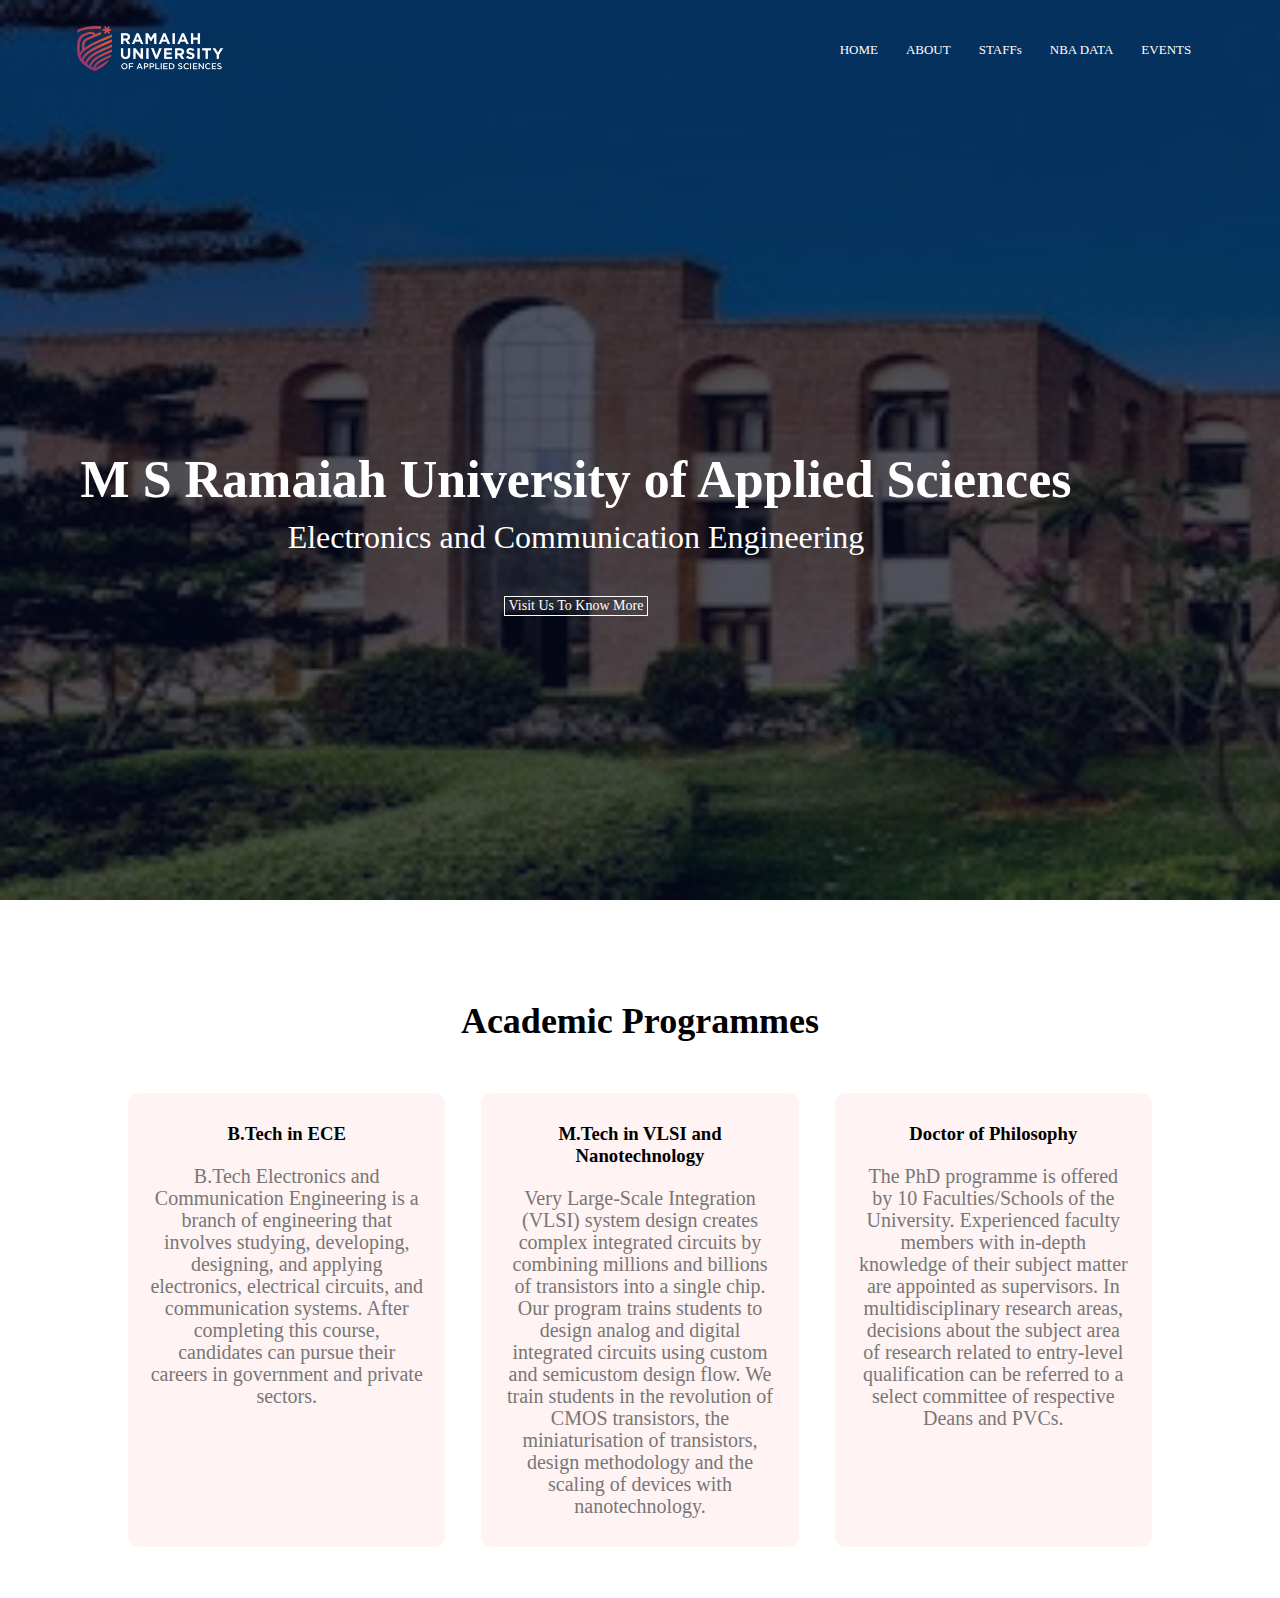
<file: index.html>
<!DOCTYPE html>
<html>
<head>
    	<meta name="viewport" content="width=device-width, 	initial-scale=1.0">
   	<title>Department Data Website</title>
	<link rel ="stylesheet" href ="style.css">
</head>
<body>
	<section class="header">
		<nav>
			<a href="index.html"><img src="MSRUAS_logo.png"></a>
			<div class="nav-links">
				<ul>
					<li><a href="./">HOME</a></li>
					<li><a href="">ABOUT</a></li>
					<li><a href="">STAFFs</a></li>
					<li><a href="./NBA_cr1">NBA DATA</a></li>
					<li><a href="">EVENTS</a></li>
				</ul>
			</div>
		</nav>

<div class ="text-box">
	<h1>M S Ramaiah University of Applied Sciences</h1>
	<p> Electronics and Communication Engineering </p>	
	<a href="https://www.msruas.ac.in/" target="_blank" class="hero-btn">Visit Us To Know More</a>
</div>	
      </section>

<section class="course">
<h1>Academic Programmes</h1>
<div class="row">
     <div class="course-col">
     <h3> B.Tech in ECE </h3>
     <p> B.Tech Electronics and Communication Engineering is a branch of engineering that involves studying, developing, designing, and applying electronics, electrical circuits, and communication systems. After completing this course, candidates can pursue their careers in government and private sectors.   </p>
     </div>   	
          
     <div class="course-col">
     <h3> M.Tech in VLSI and Nanotechnology </h3>
     <p>  Very Large-Scale Integration (VLSI) system design creates complex integrated circuits by combining millions and billions of transistors into a single chip. Our program trains students to design analog and digital integrated circuits using custom and semicustom design flow. We train students in the revolution of CMOS transistors, the miniaturisation of transistors, design methodology and the scaling of devices with nanotechnology.  </p>
     </div>   	
          
     <div class="course-col">
     <h3> Doctor of Philosophy </h3>
     <p> The PhD programme is offered by 10 Faculties/Schools of the University. Experienced faculty members with in-depth knowledge of their subject matter are appointed as supervisors. In multidisciplinary research areas, decisions about the subject area of research related to entry-level qualification can be referred to a select committee of respective Deans and PVCs.    </p>
     </div>   	

</div>

</section>

</body>
</html>
</file>
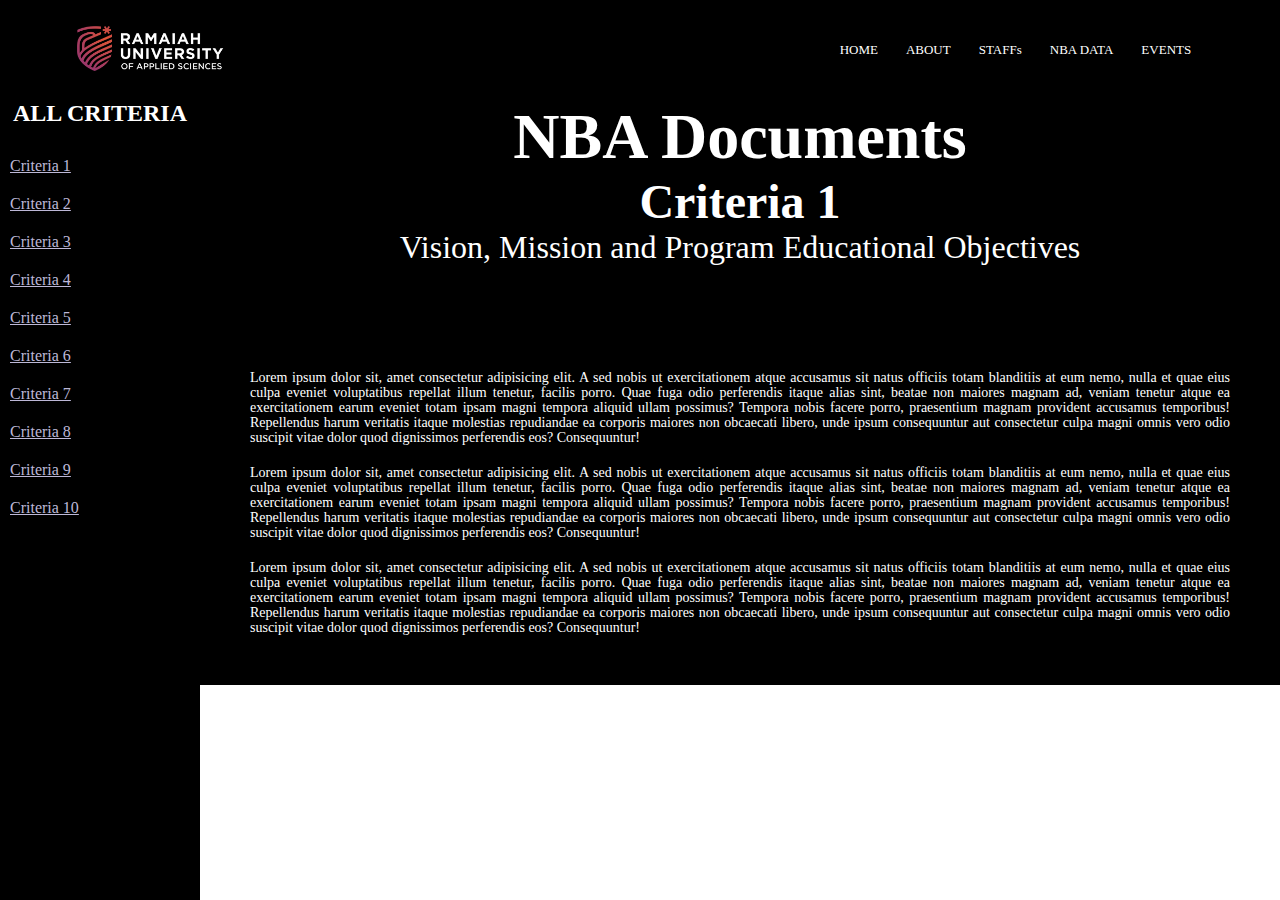
<file: NBA_cr1.html>
<!DOCTYPE html>
<html>
<head>
    	<meta name="viewport" content="width=device-width, 	initial-scale=1.0">
   	<title>Department Data Website</title>
	<link rel ="stylesheet" href ="style1.css">
</head>
<body>
	<section class="header">
		<nav>
			<a href="index.html"><img src="MSRUAS_logo.png"></a>
			<div class="nav-links">
				<ul>
					<li><a href="index.html">HOME</a></li>
					<li><a href="">ABOUT</a></li>
					<li><a href="">STAFFs</a></li>
					<li><a href="NBA_cr1.html">NBA DATA</a></li>
					<li><a href="">EVENTS</a></li>
				</ul>
			</div>
		</nav>

<div class="wrapper">
    <div class="sidebar">
        <h2>All Criteria</h2>
        <ul>
            <li><a href="NBA_cr1.html">Criteria 1</a></li>
            <li><a href="NBA_cr2.html">Criteria 2</a></li>
            <li><a href="NBA_cr3.html">Criteria 3</a></li>
            <li><a href="NBA_cr4.html">Criteria 4</a></li>
            <li><a href="NBA_cr5.html">Criteria 5</a></li>
            <li><a href="NBA_cr6.html">Criteria 6</a></li>
            <li><a href="NBA_cr7.html">Criteria 7</a></li>
		 <li><a href="NBA_cr8.html">Criteria 8</a></li>
		 <li><a href="NBA_cr9.html">Criteria 9</a></li>
		 <li><a href="NBA_cr10.html">Criteria 10</a></li>
        </ul> 
        
    </div>
    <div class="main_content">
        <div class="header">
		<h1>NBA Documents</h1>
		<h2> Criteria 1 </h2>
<p> Vision, Mission and Program Educational Objectives
 </p>	   
        </div>  
        <div class="info">
          <div>Lorem ipsum dolor sit, amet consectetur adipisicing elit. A sed nobis ut exercitationem atque accusamus sit natus officiis totam blanditiis at eum nemo, nulla et quae eius culpa eveniet voluptatibus repellat illum tenetur, facilis porro. Quae fuga odio perferendis itaque alias sint, beatae non maiores magnam ad, veniam tenetur atque ea exercitationem earum eveniet totam ipsam magni tempora aliquid ullam possimus? Tempora nobis facere porro, praesentium magnam provident accusamus temporibus! Repellendus harum veritatis itaque molestias repudiandae ea corporis maiores non obcaecati libero, unde ipsum consequuntur aut consectetur culpa magni omnis vero odio suscipit vitae dolor quod dignissimos perferendis eos? Consequuntur!</div>
          <div>Lorem ipsum dolor sit, amet consectetur adipisicing elit. A sed nobis ut exercitationem atque accusamus sit natus officiis totam blanditiis at eum nemo, nulla et quae eius culpa eveniet voluptatibus repellat illum tenetur, facilis porro. Quae fuga odio perferendis itaque alias sint, beatae non maiores magnam ad, veniam tenetur atque ea exercitationem earum eveniet totam ipsam magni tempora aliquid ullam possimus? Tempora nobis facere porro, praesentium magnam provident accusamus temporibus! Repellendus harum veritatis itaque molestias repudiandae ea corporis maiores non obcaecati libero, unde ipsum consequuntur aut consectetur culpa magni omnis vero odio suscipit vitae dolor quod dignissimos perferendis eos? Consequuntur!</div>
          <div>Lorem ipsum dolor sit, amet consectetur adipisicing elit. A sed nobis ut exercitationem atque accusamus sit natus officiis totam blanditiis at eum nemo, nulla et quae eius culpa eveniet voluptatibus repellat illum tenetur, facilis porro. Quae fuga odio perferendis itaque alias sint, beatae non maiores magnam ad, veniam tenetur atque ea exercitationem earum eveniet totam ipsam magni tempora aliquid ullam possimus? Tempora nobis facere porro, praesentium magnam provident accusamus temporibus! Repellendus harum veritatis itaque molestias repudiandae ea corporis maiores non obcaecati libero, unde ipsum consequuntur aut consectetur culpa magni omnis vero odio suscipit vitae dolor quod dignissimos perferendis eos? Consequuntur!</div>
      </div>
    </div>
</div></body>
</html>
</file>
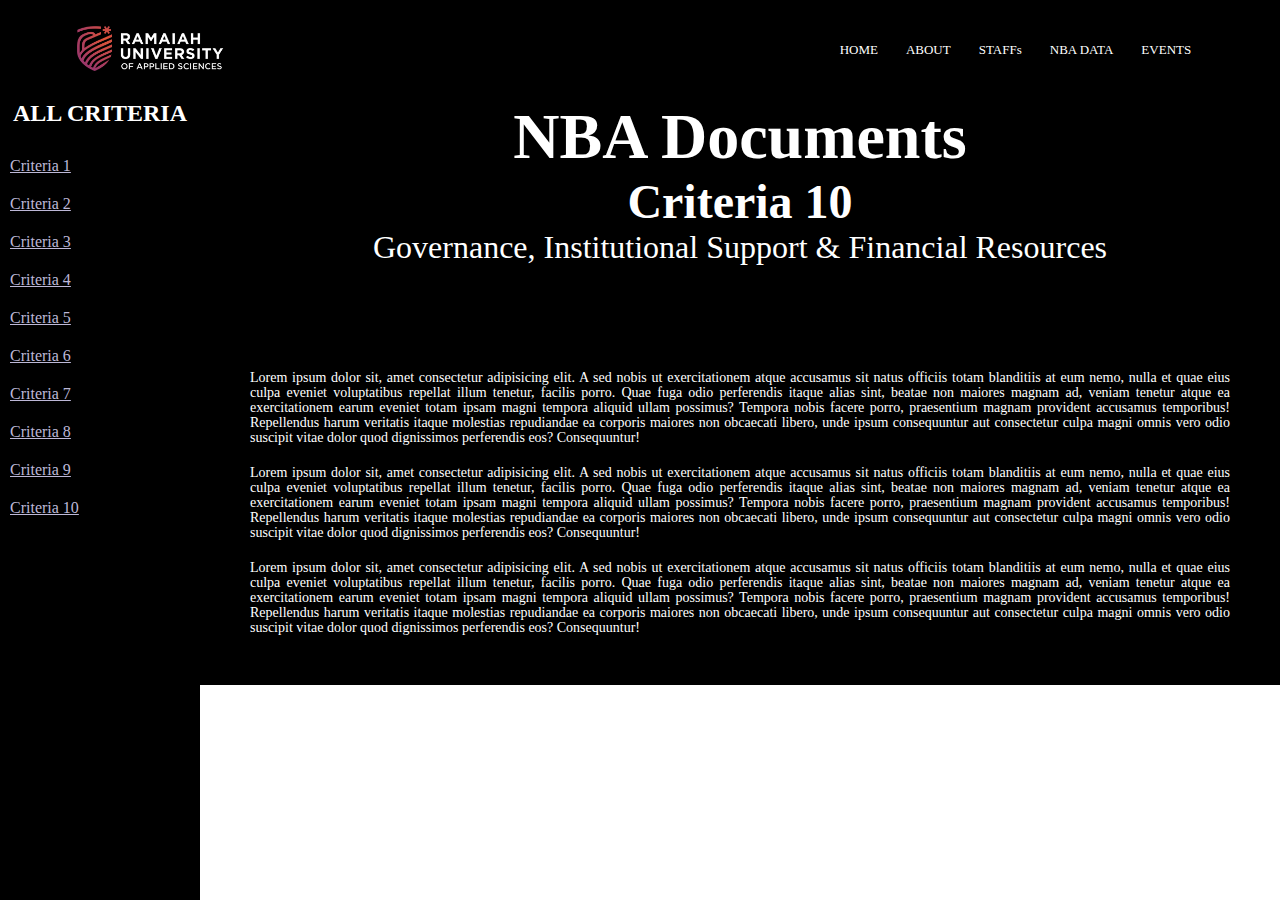
<file: NBA_cr10.html>
<!DOCTYPE html>
<html>
<head>
    	<meta name="viewport" content="width=device-width, 	initial-scale=1.0">
   	<title>Department Data Website</title>
	<link rel ="stylesheet" href ="style1.css">
</head>
<body>
	<section class="header">
		<nav>
			<a href="index.html"><img src="MSRUAS_logo.png"></a>
			<div class="nav-links">
				<ul>
					<li><a href="index.html">HOME</a></li>
					<li><a href="">ABOUT</a></li>
					<li><a href="">STAFFs</a></li>
					<li><a href="NBA_cr1.html">NBA DATA</a></li>
					<li><a href="">EVENTS</a></li>
				</ul>
			</div>
		</nav>

<div class="wrapper">
    <div class="sidebar">
        <h2>All Criteria</h2>
        <ul>
            <li><a href="NBA_cr1.html">Criteria 1</a></li>
            <li><a href="NBA_cr2.html">Criteria 2</a></li>
            <li><a href="NBA_cr3.html">Criteria 3</a></li>
            <li><a href="NBA_cr4.html">Criteria 4</a></li>
            <li><a href="NBA_cr5.html">Criteria 5</a></li>
            <li><a href="NBA_cr6.html">Criteria 6</a></li>
            <li><a href="NBA_cr7.html">Criteria 7</a></li>
		 <li><a href="NBA_cr8.html">Criteria 8</a></li>
		 <li><a href="NBA_cr9.html">Criteria 9</a></li>
		 <li><a href="NBA_cr10.html">Criteria 10</a></li>
        </ul> 
        
    </div>
    <div class="main_content">
        <div class="header">
		<h1>NBA Documents</h1>
		<h2> Criteria 10 </h2>
<p> Governance, Institutional Support & Financial Resources
 </p>	   
        </div>  
        <div class="info">
          <div>Lorem ipsum dolor sit, amet consectetur adipisicing elit. A sed nobis ut exercitationem atque accusamus sit natus officiis totam blanditiis at eum nemo, nulla et quae eius culpa eveniet voluptatibus repellat illum tenetur, facilis porro. Quae fuga odio perferendis itaque alias sint, beatae non maiores magnam ad, veniam tenetur atque ea exercitationem earum eveniet totam ipsam magni tempora aliquid ullam possimus? Tempora nobis facere porro, praesentium magnam provident accusamus temporibus! Repellendus harum veritatis itaque molestias repudiandae ea corporis maiores non obcaecati libero, unde ipsum consequuntur aut consectetur culpa magni omnis vero odio suscipit vitae dolor quod dignissimos perferendis eos? Consequuntur!</div>
          <div>Lorem ipsum dolor sit, amet consectetur adipisicing elit. A sed nobis ut exercitationem atque accusamus sit natus officiis totam blanditiis at eum nemo, nulla et quae eius culpa eveniet voluptatibus repellat illum tenetur, facilis porro. Quae fuga odio perferendis itaque alias sint, beatae non maiores magnam ad, veniam tenetur atque ea exercitationem earum eveniet totam ipsam magni tempora aliquid ullam possimus? Tempora nobis facere porro, praesentium magnam provident accusamus temporibus! Repellendus harum veritatis itaque molestias repudiandae ea corporis maiores non obcaecati libero, unde ipsum consequuntur aut consectetur culpa magni omnis vero odio suscipit vitae dolor quod dignissimos perferendis eos? Consequuntur!</div>
          <div>Lorem ipsum dolor sit, amet consectetur adipisicing elit. A sed nobis ut exercitationem atque accusamus sit natus officiis totam blanditiis at eum nemo, nulla et quae eius culpa eveniet voluptatibus repellat illum tenetur, facilis porro. Quae fuga odio perferendis itaque alias sint, beatae non maiores magnam ad, veniam tenetur atque ea exercitationem earum eveniet totam ipsam magni tempora aliquid ullam possimus? Tempora nobis facere porro, praesentium magnam provident accusamus temporibus! Repellendus harum veritatis itaque molestias repudiandae ea corporis maiores non obcaecati libero, unde ipsum consequuntur aut consectetur culpa magni omnis vero odio suscipit vitae dolor quod dignissimos perferendis eos? Consequuntur!</div>
      </div>
    </div>
</div></body>
</html>
</file>
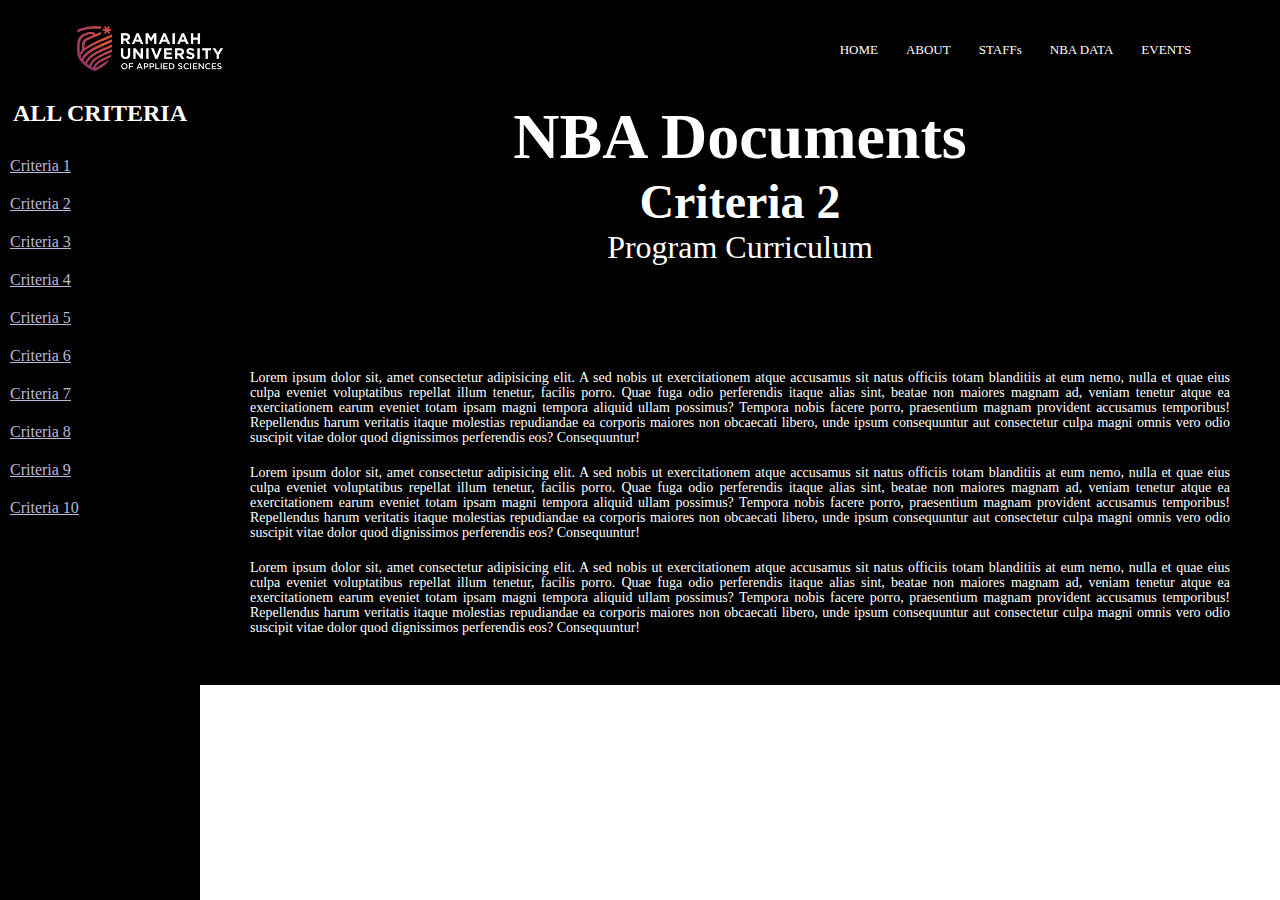
<file: NBA_cr2.html>
<!DOCTYPE html>
<html>
<head>
    	<meta name="viewport" content="width=device-width, 	initial-scale=1.0">
   	<title>Department Data Website</title>
	<link rel ="stylesheet" href ="style1.css">
</head>
<body>
	<section class="header">
		<nav>
			<a href="index.html"><img src="MSRUAS_logo.png"></a>
			<div class="nav-links">
				<ul>
					<li><a href="index.html">HOME</a></li>
					<li><a href="">ABOUT</a></li>
					<li><a href="">STAFFs</a></li>
					<li><a href="NBA_cr1.html">NBA DATA</a></li>
					<li><a href="">EVENTS</a></li>
				</ul>
			</div>
		</nav>

<div class="wrapper">
    <div class="sidebar">
        <h2>All Criteria</h2>
        <ul>
            <li><a href="NBA_cr1.html">Criteria 1</a></li>
            <li><a href="NBA_cr2.html">Criteria 2</a></li>
            <li><a href="NBA_cr3.html">Criteria 3</a></li>
            <li><a href="NBA_cr4.html">Criteria 4</a></li>
            <li><a href="NBA_cr5.html">Criteria 5</a></li>
            <li><a href="NBA_cr6.html">Criteria 6</a></li>
            <li><a href="NBA_cr7.html">Criteria 7</a></li>
		 <li><a href="NBA_cr8.html">Criteria 8</a></li>
		 <li><a href="NBA_cr9.html">Criteria 9</a></li>
		 <li><a href="NBA_cr10.html">Criteria 10</a></li>
        </ul> 
        
    </div>
    <div class="main_content">
        <div class="header">
		<h1>NBA Documents</h1>
		<h2> Criteria 2 </h2>
<p> Program Curriculum </p>	   
        </div>  
        <div class="info">
          <div>Lorem ipsum dolor sit, amet consectetur adipisicing elit. A sed nobis ut exercitationem atque accusamus sit natus officiis totam blanditiis at eum nemo, nulla et quae eius culpa eveniet voluptatibus repellat illum tenetur, facilis porro. Quae fuga odio perferendis itaque alias sint, beatae non maiores magnam ad, veniam tenetur atque ea exercitationem earum eveniet totam ipsam magni tempora aliquid ullam possimus? Tempora nobis facere porro, praesentium magnam provident accusamus temporibus! Repellendus harum veritatis itaque molestias repudiandae ea corporis maiores non obcaecati libero, unde ipsum consequuntur aut consectetur culpa magni omnis vero odio suscipit vitae dolor quod dignissimos perferendis eos? Consequuntur!</div>
          <div>Lorem ipsum dolor sit, amet consectetur adipisicing elit. A sed nobis ut exercitationem atque accusamus sit natus officiis totam blanditiis at eum nemo, nulla et quae eius culpa eveniet voluptatibus repellat illum tenetur, facilis porro. Quae fuga odio perferendis itaque alias sint, beatae non maiores magnam ad, veniam tenetur atque ea exercitationem earum eveniet totam ipsam magni tempora aliquid ullam possimus? Tempora nobis facere porro, praesentium magnam provident accusamus temporibus! Repellendus harum veritatis itaque molestias repudiandae ea corporis maiores non obcaecati libero, unde ipsum consequuntur aut consectetur culpa magni omnis vero odio suscipit vitae dolor quod dignissimos perferendis eos? Consequuntur!</div>
          <div>Lorem ipsum dolor sit, amet consectetur adipisicing elit. A sed nobis ut exercitationem atque accusamus sit natus officiis totam blanditiis at eum nemo, nulla et quae eius culpa eveniet voluptatibus repellat illum tenetur, facilis porro. Quae fuga odio perferendis itaque alias sint, beatae non maiores magnam ad, veniam tenetur atque ea exercitationem earum eveniet totam ipsam magni tempora aliquid ullam possimus? Tempora nobis facere porro, praesentium magnam provident accusamus temporibus! Repellendus harum veritatis itaque molestias repudiandae ea corporis maiores non obcaecati libero, unde ipsum consequuntur aut consectetur culpa magni omnis vero odio suscipit vitae dolor quod dignissimos perferendis eos? Consequuntur!</div>
      </div>
    </div>
</div></body>
</html>
</file>
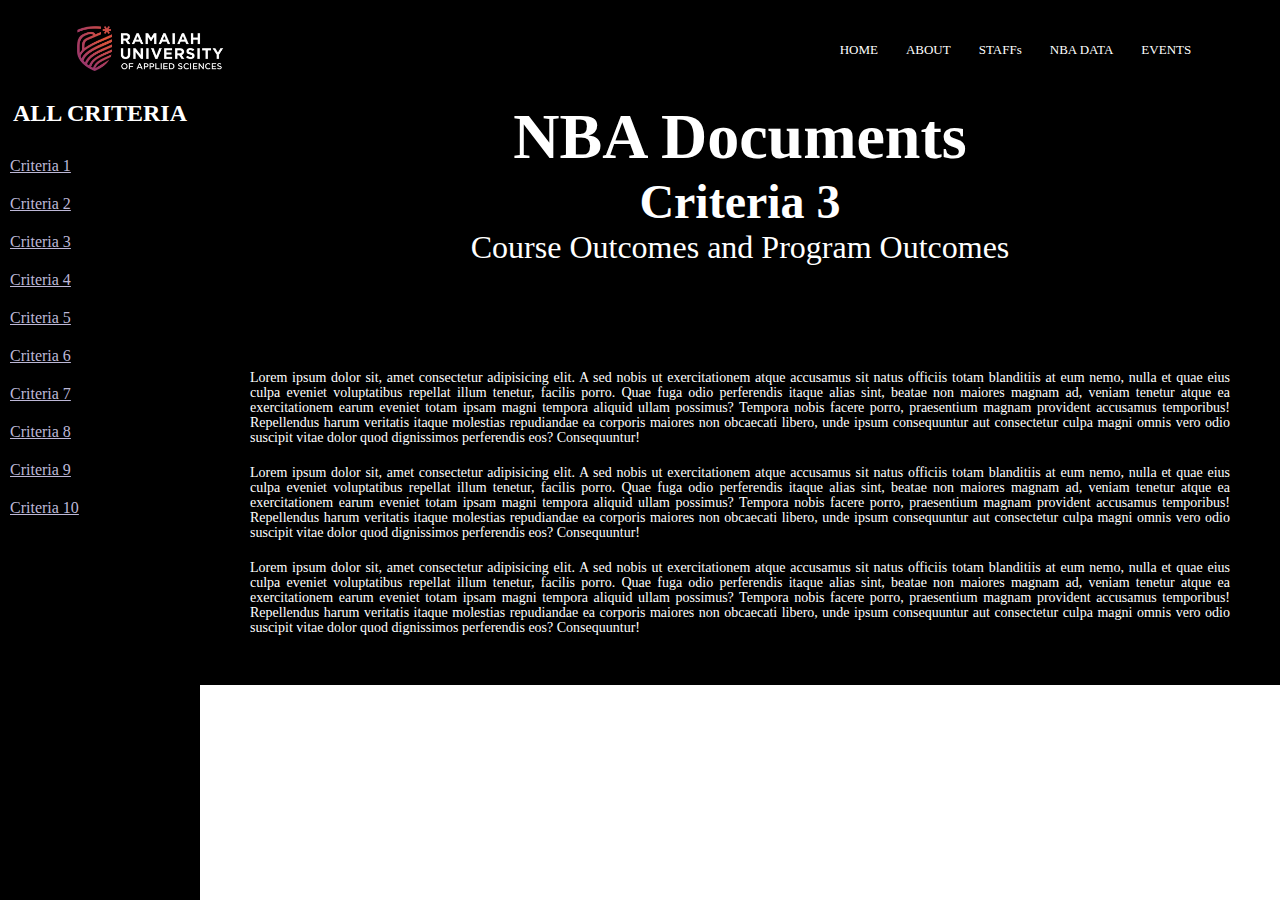
<file: NBA_cr3.html>
<!DOCTYPE html>
<html>
<head>
    	<meta name="viewport" content="width=device-width, 	initial-scale=1.0">
   	<title>Department Data Website</title>
	<link rel ="stylesheet" href ="style1.css">
</head>
<body>
	<section class="header">
		<nav>
			<a href="index.html"><img src="MSRUAS_logo.png"></a>
			<div class="nav-links">
				<ul>
					<li><a href="index.html">HOME</a></li>
					<li><a href="">ABOUT</a></li>
					<li><a href="">STAFFs</a></li>
					<li><a href="NBA_cr1.html">NBA DATA</a></li>
					<li><a href="">EVENTS</a></li>
				</ul>
			</div>
		</nav>

<div class="wrapper">
    <div class="sidebar">
        <h2>All Criteria</h2>
        <ul>
            <li><a href="NBA_cr1.html">Criteria 1</a></li>
            <li><a href="NBA_cr2.html">Criteria 2</a></li>
            <li><a href="NBA_cr3.html">Criteria 3</a></li>
            <li><a href="NBA_cr4.html">Criteria 4</a></li>
            <li><a href="NBA_cr5.html">Criteria 5</a></li>
            <li><a href="NBA_cr6.html">Criteria 6</a></li>
            <li><a href="NBA_cr7.html">Criteria 7</a></li>
		 <li><a href="NBA_cr8.html">Criteria 8</a></li>
		 <li><a href="NBA_cr9.html">Criteria 9</a></li>
		 <li><a href="NBA_cr10.html">Criteria 10</a></li>
        </ul> 
        
    </div>
    <div class="main_content">
        <div class="header">
		<h1>NBA Documents</h1>
		<h2> Criteria 3 </h2>
<p> Course Outcomes and Program Outcomes </p>	   
        </div>  
        <div class="info">
          <div>Lorem ipsum dolor sit, amet consectetur adipisicing elit. A sed nobis ut exercitationem atque accusamus sit natus officiis totam blanditiis at eum nemo, nulla et quae eius culpa eveniet voluptatibus repellat illum tenetur, facilis porro. Quae fuga odio perferendis itaque alias sint, beatae non maiores magnam ad, veniam tenetur atque ea exercitationem earum eveniet totam ipsam magni tempora aliquid ullam possimus? Tempora nobis facere porro, praesentium magnam provident accusamus temporibus! Repellendus harum veritatis itaque molestias repudiandae ea corporis maiores non obcaecati libero, unde ipsum consequuntur aut consectetur culpa magni omnis vero odio suscipit vitae dolor quod dignissimos perferendis eos? Consequuntur!</div>
          <div>Lorem ipsum dolor sit, amet consectetur adipisicing elit. A sed nobis ut exercitationem atque accusamus sit natus officiis totam blanditiis at eum nemo, nulla et quae eius culpa eveniet voluptatibus repellat illum tenetur, facilis porro. Quae fuga odio perferendis itaque alias sint, beatae non maiores magnam ad, veniam tenetur atque ea exercitationem earum eveniet totam ipsam magni tempora aliquid ullam possimus? Tempora nobis facere porro, praesentium magnam provident accusamus temporibus! Repellendus harum veritatis itaque molestias repudiandae ea corporis maiores non obcaecati libero, unde ipsum consequuntur aut consectetur culpa magni omnis vero odio suscipit vitae dolor quod dignissimos perferendis eos? Consequuntur!</div>
          <div>Lorem ipsum dolor sit, amet consectetur adipisicing elit. A sed nobis ut exercitationem atque accusamus sit natus officiis totam blanditiis at eum nemo, nulla et quae eius culpa eveniet voluptatibus repellat illum tenetur, facilis porro. Quae fuga odio perferendis itaque alias sint, beatae non maiores magnam ad, veniam tenetur atque ea exercitationem earum eveniet totam ipsam magni tempora aliquid ullam possimus? Tempora nobis facere porro, praesentium magnam provident accusamus temporibus! Repellendus harum veritatis itaque molestias repudiandae ea corporis maiores non obcaecati libero, unde ipsum consequuntur aut consectetur culpa magni omnis vero odio suscipit vitae dolor quod dignissimos perferendis eos? Consequuntur!</div>
      </div>
    </div>
</div></body>
</html>
</file>
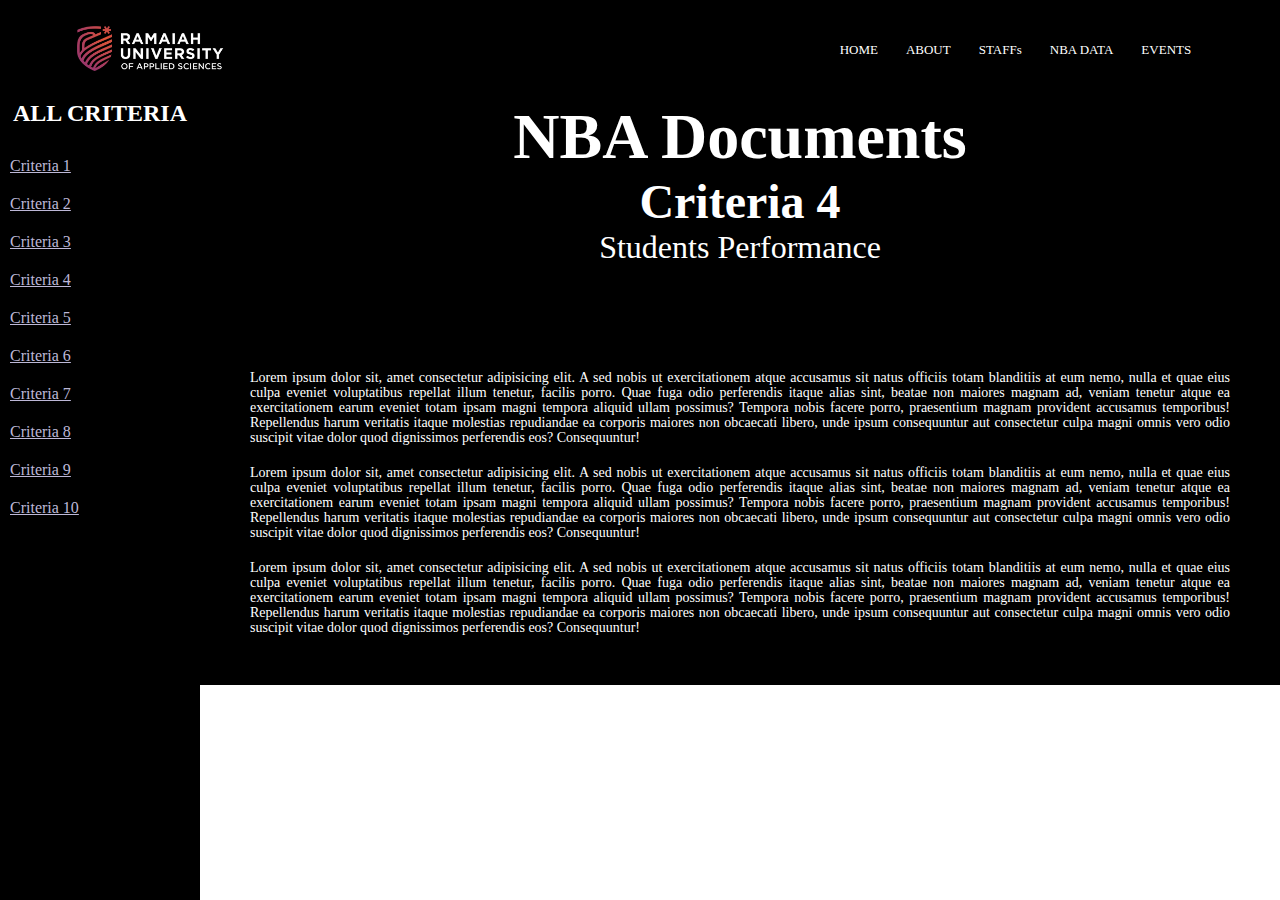
<file: NBA_cr4.html>
<!DOCTYPE html>
<html>
<head>
    	<meta name="viewport" content="width=device-width, 	initial-scale=1.0">
   	<title>Department Data Website</title>
	<link rel ="stylesheet" href ="style1.css">
</head>
<body>
	<section class="header">
		<nav>
			<a href="index.html"><img src="MSRUAS_logo.png"></a>
			<div class="nav-links">
				<ul>
					<li><a href="index.html">HOME</a></li>
					<li><a href="">ABOUT</a></li>
					<li><a href="">STAFFs</a></li>
					<li><a href="NBA_cr1.html">NBA DATA</a></li>
					<li><a href="">EVENTS</a></li>
				</ul>
			</div>
		</nav>

<div class="wrapper">
    <div class="sidebar">
        <h2>All Criteria</h2>
        <ul>
            <li><a href="NBA_cr1.html">Criteria 1</a></li>
            <li><a href="NBA_cr2.html">Criteria 2</a></li>
            <li><a href="NBA_cr3.html">Criteria 3</a></li>
            <li><a href="NBA_cr4.html">Criteria 4</a></li>
            <li><a href="NBA_cr5.html">Criteria 5</a></li>
            <li><a href="NBA_cr6.html">Criteria 6</a></li>
            <li><a href="NBA_cr7.html">Criteria 7</a></li>
		 <li><a href="NBA_cr8.html">Criteria 8</a></li>
		 <li><a href="NBA_cr9.html">Criteria 9</a></li>
		 <li><a href="NBA_cr10.html">Criteria 10</a></li>
        </ul> 
        
    </div>
    <div class="main_content">
        <div class="header">
		<h1>NBA Documents</h1>
		<h2> Criteria 4 </h2>
<p> Students Performance  </p>	   
        </div>  
        <div class="info">
          <div>Lorem ipsum dolor sit, amet consectetur adipisicing elit. A sed nobis ut exercitationem atque accusamus sit natus officiis totam blanditiis at eum nemo, nulla et quae eius culpa eveniet voluptatibus repellat illum tenetur, facilis porro. Quae fuga odio perferendis itaque alias sint, beatae non maiores magnam ad, veniam tenetur atque ea exercitationem earum eveniet totam ipsam magni tempora aliquid ullam possimus? Tempora nobis facere porro, praesentium magnam provident accusamus temporibus! Repellendus harum veritatis itaque molestias repudiandae ea corporis maiores non obcaecati libero, unde ipsum consequuntur aut consectetur culpa magni omnis vero odio suscipit vitae dolor quod dignissimos perferendis eos? Consequuntur!</div>
          <div>Lorem ipsum dolor sit, amet consectetur adipisicing elit. A sed nobis ut exercitationem atque accusamus sit natus officiis totam blanditiis at eum nemo, nulla et quae eius culpa eveniet voluptatibus repellat illum tenetur, facilis porro. Quae fuga odio perferendis itaque alias sint, beatae non maiores magnam ad, veniam tenetur atque ea exercitationem earum eveniet totam ipsam magni tempora aliquid ullam possimus? Tempora nobis facere porro, praesentium magnam provident accusamus temporibus! Repellendus harum veritatis itaque molestias repudiandae ea corporis maiores non obcaecati libero, unde ipsum consequuntur aut consectetur culpa magni omnis vero odio suscipit vitae dolor quod dignissimos perferendis eos? Consequuntur!</div>
          <div>Lorem ipsum dolor sit, amet consectetur adipisicing elit. A sed nobis ut exercitationem atque accusamus sit natus officiis totam blanditiis at eum nemo, nulla et quae eius culpa eveniet voluptatibus repellat illum tenetur, facilis porro. Quae fuga odio perferendis itaque alias sint, beatae non maiores magnam ad, veniam tenetur atque ea exercitationem earum eveniet totam ipsam magni tempora aliquid ullam possimus? Tempora nobis facere porro, praesentium magnam provident accusamus temporibus! Repellendus harum veritatis itaque molestias repudiandae ea corporis maiores non obcaecati libero, unde ipsum consequuntur aut consectetur culpa magni omnis vero odio suscipit vitae dolor quod dignissimos perferendis eos? Consequuntur!</div>
      </div>
    </div>
</div></body>
</html>
</file>
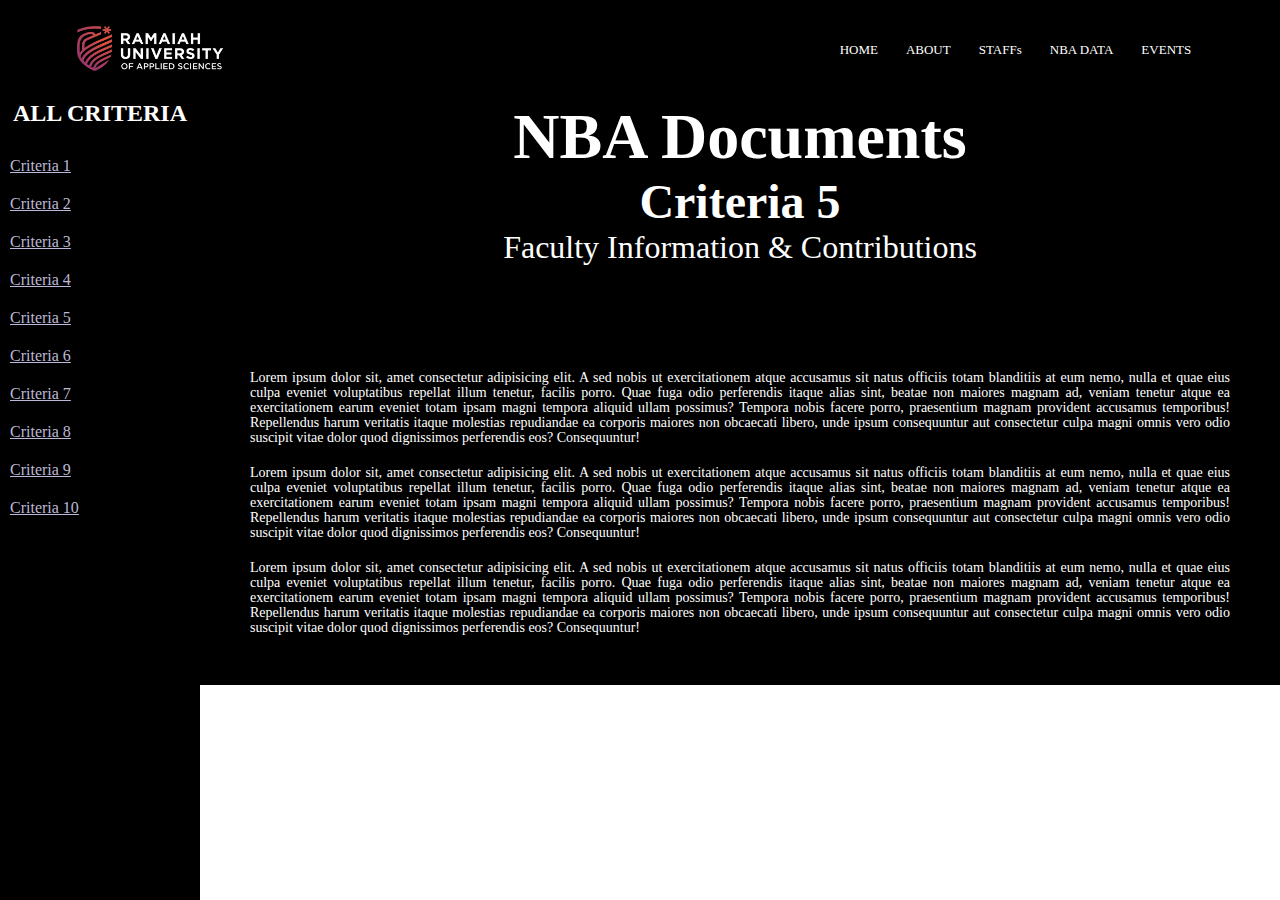
<file: NBA_cr5.html>
<!DOCTYPE html>
<html>
<head>
    	<meta name="viewport" content="width=device-width, 	initial-scale=1.0">
   	<title>Department Data Website</title>
	<link rel ="stylesheet" href ="style1.css">
</head>
<body>
	<section class="header">
		<nav>
			<a href="index.html"><img src="MSRUAS_logo.png"></a>
			<div class="nav-links">
				<ul>
					<li><a href="index.html">HOME</a></li>
					<li><a href="">ABOUT</a></li>
					<li><a href="">STAFFs</a></li>
					<li><a href="NBA_cr1.html">NBA DATA</a></li>
					<li><a href="">EVENTS</a></li>
				</ul>
			</div>
		</nav>

<div class="wrapper">
    <div class="sidebar">
        <h2>All Criteria</h2>
        <ul>
            <li><a href="NBA_cr1.html">Criteria 1</a></li>
            <li><a href="NBA_cr2.html">Criteria 2</a></li>
            <li><a href="NBA_cr3.html">Criteria 3</a></li>
            <li><a href="NBA_cr4.html">Criteria 4</a></li>
            <li><a href="NBA_cr5.html">Criteria 5</a></li>
            <li><a href="NBA_cr6.html">Criteria 6</a></li>
            <li><a href="NBA_cr7.html">Criteria 7</a></li>
		 <li><a href="NBA_cr8.html">Criteria 8</a></li>
		 <li><a href="NBA_cr9.html">Criteria 9</a></li>
		 <li><a href="NBA_cr10.html">Criteria 10</a></li>
        </ul> 
        
    </div>
    <div class="main_content">
        <div class="header">
		<h1>NBA Documents</h1>
		<h2> Criteria 5 </h2>
<p> Faculty Information & Contributions </p>	   
        </div>  
        <div class="info">
          <div>Lorem ipsum dolor sit, amet consectetur adipisicing elit. A sed nobis ut exercitationem atque accusamus sit natus officiis totam blanditiis at eum nemo, nulla et quae eius culpa eveniet voluptatibus repellat illum tenetur, facilis porro. Quae fuga odio perferendis itaque alias sint, beatae non maiores magnam ad, veniam tenetur atque ea exercitationem earum eveniet totam ipsam magni tempora aliquid ullam possimus? Tempora nobis facere porro, praesentium magnam provident accusamus temporibus! Repellendus harum veritatis itaque molestias repudiandae ea corporis maiores non obcaecati libero, unde ipsum consequuntur aut consectetur culpa magni omnis vero odio suscipit vitae dolor quod dignissimos perferendis eos? Consequuntur!</div>
          <div>Lorem ipsum dolor sit, amet consectetur adipisicing elit. A sed nobis ut exercitationem atque accusamus sit natus officiis totam blanditiis at eum nemo, nulla et quae eius culpa eveniet voluptatibus repellat illum tenetur, facilis porro. Quae fuga odio perferendis itaque alias sint, beatae non maiores magnam ad, veniam tenetur atque ea exercitationem earum eveniet totam ipsam magni tempora aliquid ullam possimus? Tempora nobis facere porro, praesentium magnam provident accusamus temporibus! Repellendus harum veritatis itaque molestias repudiandae ea corporis maiores non obcaecati libero, unde ipsum consequuntur aut consectetur culpa magni omnis vero odio suscipit vitae dolor quod dignissimos perferendis eos? Consequuntur!</div>
          <div>Lorem ipsum dolor sit, amet consectetur adipisicing elit. A sed nobis ut exercitationem atque accusamus sit natus officiis totam blanditiis at eum nemo, nulla et quae eius culpa eveniet voluptatibus repellat illum tenetur, facilis porro. Quae fuga odio perferendis itaque alias sint, beatae non maiores magnam ad, veniam tenetur atque ea exercitationem earum eveniet totam ipsam magni tempora aliquid ullam possimus? Tempora nobis facere porro, praesentium magnam provident accusamus temporibus! Repellendus harum veritatis itaque molestias repudiandae ea corporis maiores non obcaecati libero, unde ipsum consequuntur aut consectetur culpa magni omnis vero odio suscipit vitae dolor quod dignissimos perferendis eos? Consequuntur!</div>
      </div>
    </div>
</div></body>
</html>
</file>
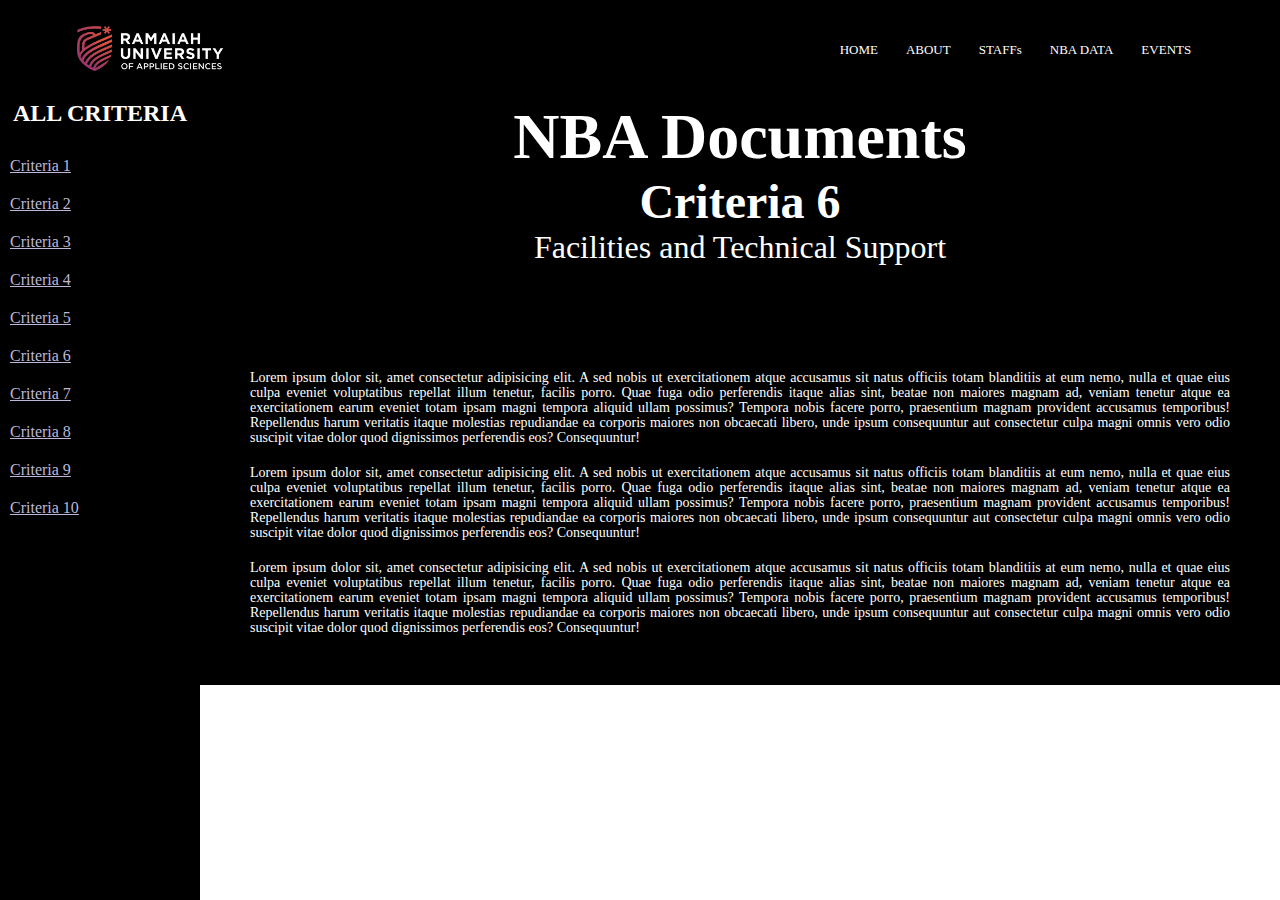
<file: NBA_cr6.html>
<!DOCTYPE html>
<html>
<head>
    	<meta name="viewport" content="width=device-width, 	initial-scale=1.0">
   	<title>Department Data Website</title>
	<link rel ="stylesheet" href ="style1.css">
</head>
<body>
	<section class="header">
		<nav>
			<a href="index.html"><img src="MSRUAS_logo.png"></a>
			<div class="nav-links">
				<ul>
					<li><a href="index.html">HOME</a></li>
					<li><a href="">ABOUT</a></li>
					<li><a href="">STAFFs</a></li>
					<li><a href="NBA_cr1.html">NBA DATA</a></li>
					<li><a href="">EVENTS</a></li>
				</ul>
			</div>
		</nav>

<div class="wrapper">
    <div class="sidebar">
        <h2>All Criteria</h2>
        <ul>
            <li><a href="NBA_cr1.html">Criteria 1</a></li>
            <li><a href="NBA_cr2.html">Criteria 2</a></li>
            <li><a href="NBA_cr3.html">Criteria 3</a></li>
            <li><a href="NBA_cr4.html">Criteria 4</a></li>
            <li><a href="NBA_cr5.html">Criteria 5</a></li>
            <li><a href="NBA_cr6.html">Criteria 6</a></li>
            <li><a href="NBA_cr7.html">Criteria 7</a></li>
		 <li><a href="NBA_cr8.html">Criteria 8</a></li>
		 <li><a href="NBA_cr9.html">Criteria 9</a></li>
		 <li><a href="NBA_cr10.html">Criteria 10</a></li>
        </ul> 
        
    </div>
    <div class="main_content">
        <div class="header">
		<h1>NBA Documents</h1>
		<h2> Criteria 6 </h2>
<p> Facilities and Technical Support </p>	   
        </div>  
        <div class="info">
          <div>Lorem ipsum dolor sit, amet consectetur adipisicing elit. A sed nobis ut exercitationem atque accusamus sit natus officiis totam blanditiis at eum nemo, nulla et quae eius culpa eveniet voluptatibus repellat illum tenetur, facilis porro. Quae fuga odio perferendis itaque alias sint, beatae non maiores magnam ad, veniam tenetur atque ea exercitationem earum eveniet totam ipsam magni tempora aliquid ullam possimus? Tempora nobis facere porro, praesentium magnam provident accusamus temporibus! Repellendus harum veritatis itaque molestias repudiandae ea corporis maiores non obcaecati libero, unde ipsum consequuntur aut consectetur culpa magni omnis vero odio suscipit vitae dolor quod dignissimos perferendis eos? Consequuntur!</div>
          <div>Lorem ipsum dolor sit, amet consectetur adipisicing elit. A sed nobis ut exercitationem atque accusamus sit natus officiis totam blanditiis at eum nemo, nulla et quae eius culpa eveniet voluptatibus repellat illum tenetur, facilis porro. Quae fuga odio perferendis itaque alias sint, beatae non maiores magnam ad, veniam tenetur atque ea exercitationem earum eveniet totam ipsam magni tempora aliquid ullam possimus? Tempora nobis facere porro, praesentium magnam provident accusamus temporibus! Repellendus harum veritatis itaque molestias repudiandae ea corporis maiores non obcaecati libero, unde ipsum consequuntur aut consectetur culpa magni omnis vero odio suscipit vitae dolor quod dignissimos perferendis eos? Consequuntur!</div>
          <div>Lorem ipsum dolor sit, amet consectetur adipisicing elit. A sed nobis ut exercitationem atque accusamus sit natus officiis totam blanditiis at eum nemo, nulla et quae eius culpa eveniet voluptatibus repellat illum tenetur, facilis porro. Quae fuga odio perferendis itaque alias sint, beatae non maiores magnam ad, veniam tenetur atque ea exercitationem earum eveniet totam ipsam magni tempora aliquid ullam possimus? Tempora nobis facere porro, praesentium magnam provident accusamus temporibus! Repellendus harum veritatis itaque molestias repudiandae ea corporis maiores non obcaecati libero, unde ipsum consequuntur aut consectetur culpa magni omnis vero odio suscipit vitae dolor quod dignissimos perferendis eos? Consequuntur!</div>
      </div>
    </div>
</div></body>
</html>
</file>
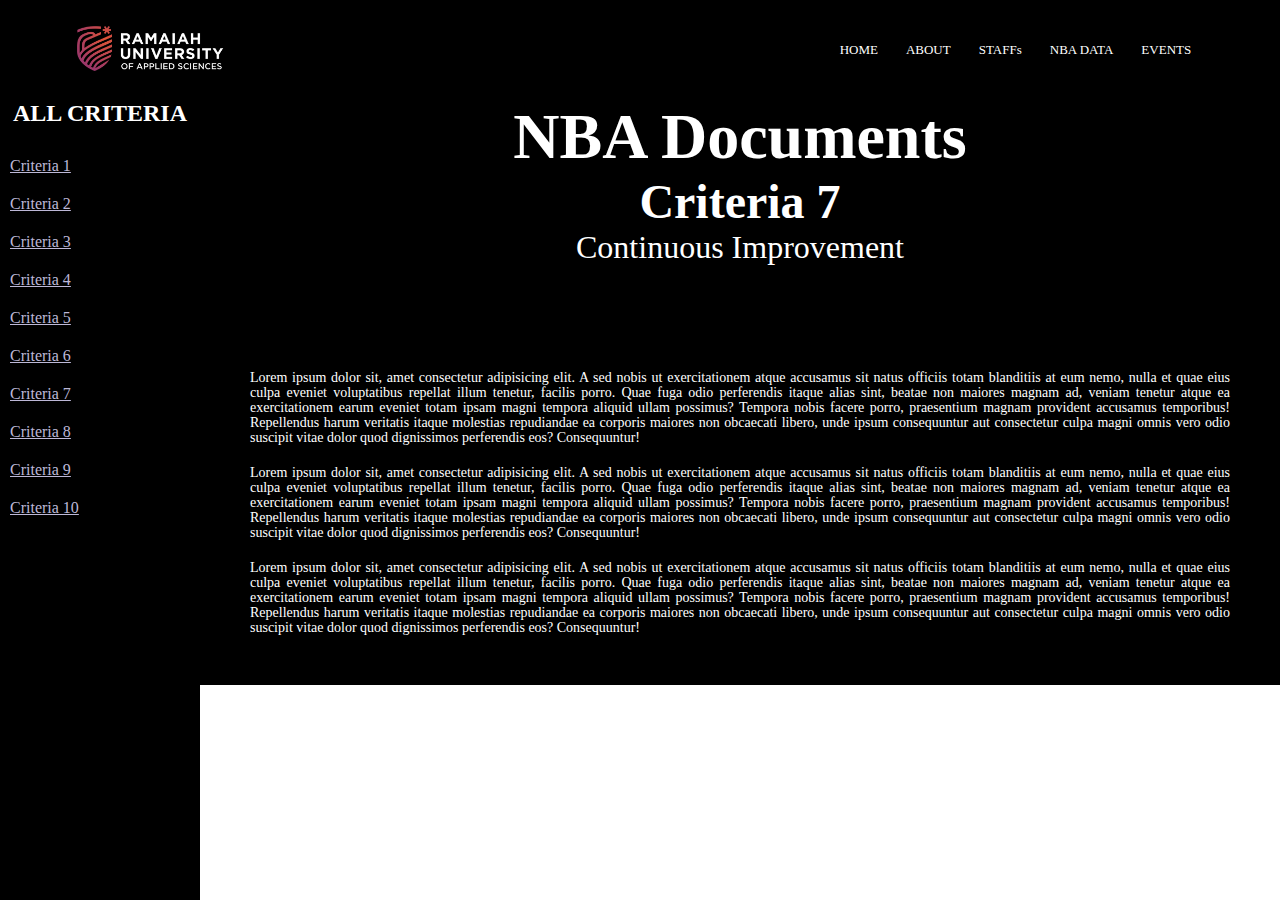
<file: NBA_cr7.html>
<!DOCTYPE html>
<html>
<head>
    	<meta name="viewport" content="width=device-width, 	initial-scale=1.0">
   	<title>Department Data Website</title>
	<link rel ="stylesheet" href ="style1.css">
</head>
<body>
	<section class="header">
		<nav>
			<a href="index.html"><img src="MSRUAS_logo.png"></a>
			<div class="nav-links">
				<ul>
					<li><a href="index.html">HOME</a></li>
					<li><a href="">ABOUT</a></li>
					<li><a href="">STAFFs</a></li>
					<li><a href="NBA_cr1.html">NBA DATA</a></li>
					<li><a href="">EVENTS</a></li>
				</ul>
			</div>
		</nav>

<div class="wrapper">
    <div class="sidebar">
        <h2>All Criteria</h2>
        <ul>
            <li><a href="NBA_cr1.html">Criteria 1</a></li>
            <li><a href="NBA_cr2.html">Criteria 2</a></li>
            <li><a href="NBA_cr3.html">Criteria 3</a></li>
            <li><a href="NBA_cr4.html">Criteria 4</a></li>
            <li><a href="NBA_cr5.html">Criteria 5</a></li>
            <li><a href="NBA_cr6.html">Criteria 6</a></li>
            <li><a href="NBA_cr7.html">Criteria 7</a></li>
		 <li><a href="NBA_cr8.html">Criteria 8</a></li>
		 <li><a href="NBA_cr9.html">Criteria 9</a></li>
		 <li><a href="NBA_cr10.html">Criteria 10</a></li>
        </ul> 
        
    </div>
    <div class="main_content">
        <div class="header">
		<h1>NBA Documents</h1>
		<h2> Criteria 7 </h2>
<p> Continuous Improvement </p>	   
        </div>  
        <div class="info">
          <div>Lorem ipsum dolor sit, amet consectetur adipisicing elit. A sed nobis ut exercitationem atque accusamus sit natus officiis totam blanditiis at eum nemo, nulla et quae eius culpa eveniet voluptatibus repellat illum tenetur, facilis porro. Quae fuga odio perferendis itaque alias sint, beatae non maiores magnam ad, veniam tenetur atque ea exercitationem earum eveniet totam ipsam magni tempora aliquid ullam possimus? Tempora nobis facere porro, praesentium magnam provident accusamus temporibus! Repellendus harum veritatis itaque molestias repudiandae ea corporis maiores non obcaecati libero, unde ipsum consequuntur aut consectetur culpa magni omnis vero odio suscipit vitae dolor quod dignissimos perferendis eos? Consequuntur!</div>
          <div>Lorem ipsum dolor sit, amet consectetur adipisicing elit. A sed nobis ut exercitationem atque accusamus sit natus officiis totam blanditiis at eum nemo, nulla et quae eius culpa eveniet voluptatibus repellat illum tenetur, facilis porro. Quae fuga odio perferendis itaque alias sint, beatae non maiores magnam ad, veniam tenetur atque ea exercitationem earum eveniet totam ipsam magni tempora aliquid ullam possimus? Tempora nobis facere porro, praesentium magnam provident accusamus temporibus! Repellendus harum veritatis itaque molestias repudiandae ea corporis maiores non obcaecati libero, unde ipsum consequuntur aut consectetur culpa magni omnis vero odio suscipit vitae dolor quod dignissimos perferendis eos? Consequuntur!</div>
          <div>Lorem ipsum dolor sit, amet consectetur adipisicing elit. A sed nobis ut exercitationem atque accusamus sit natus officiis totam blanditiis at eum nemo, nulla et quae eius culpa eveniet voluptatibus repellat illum tenetur, facilis porro. Quae fuga odio perferendis itaque alias sint, beatae non maiores magnam ad, veniam tenetur atque ea exercitationem earum eveniet totam ipsam magni tempora aliquid ullam possimus? Tempora nobis facere porro, praesentium magnam provident accusamus temporibus! Repellendus harum veritatis itaque molestias repudiandae ea corporis maiores non obcaecati libero, unde ipsum consequuntur aut consectetur culpa magni omnis vero odio suscipit vitae dolor quod dignissimos perferendis eos? Consequuntur!</div>
      </div>
    </div>
</div></body>
</html>
</file>
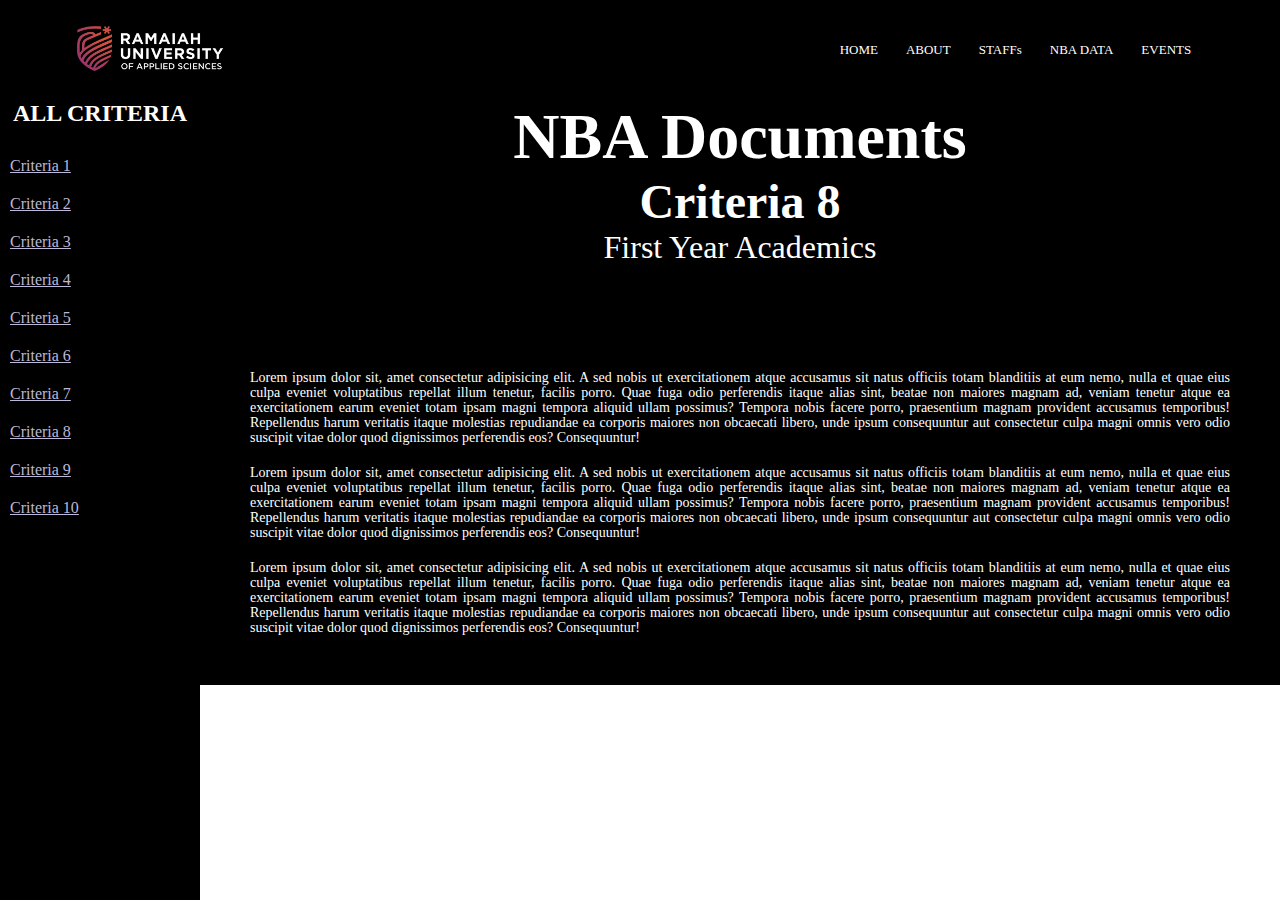
<file: NBA_cr8.html>
<!DOCTYPE html>
<html>
<head>
    	<meta name="viewport" content="width=device-width, 	initial-scale=1.0">
   	<title>Department Data Website</title>
	<link rel ="stylesheet" href ="style1.css">
</head>
<body>
	<section class="header">
		<nav>
			<a href="index.html"><img src="MSRUAS_logo.png"></a>
			<div class="nav-links">
				<ul>
					<li><a href="index.html">HOME</a></li>
					<li><a href="">ABOUT</a></li>
					<li><a href="">STAFFs</a></li>
					<li><a href="NBA_cr1.html">NBA DATA</a></li>
					<li><a href="">EVENTS</a></li>
				</ul>
			</div>
		</nav>

<div class="wrapper">
    <div class="sidebar">
        <h2>All Criteria</h2>
        <ul>
            <li><a href="NBA_cr1.html">Criteria 1</a></li>
            <li><a href="NBA_cr2.html">Criteria 2</a></li>
            <li><a href="NBA_cr3.html">Criteria 3</a></li>
            <li><a href="NBA_cr4.html">Criteria 4</a></li>
            <li><a href="NBA_cr5.html">Criteria 5</a></li>
            <li><a href="NBA_cr6.html">Criteria 6</a></li>
            <li><a href="NBA_cr7.html">Criteria 7</a></li>
		 <li><a href="NBA_cr8.html">Criteria 8</a></li>
		 <li><a href="NBA_cr9.html">Criteria 9</a></li>
		 <li><a href="NBA_cr10.html">Criteria 10</a></li>
        </ul> 
        
    </div>
    <div class="main_content">
        <div class="header">
		<h1>NBA Documents</h1>
		<h2> Criteria 8 </h2>
<p> First Year Academics </p>	   
        </div>  
        <div class="info">
          <div>Lorem ipsum dolor sit, amet consectetur adipisicing elit. A sed nobis ut exercitationem atque accusamus sit natus officiis totam blanditiis at eum nemo, nulla et quae eius culpa eveniet voluptatibus repellat illum tenetur, facilis porro. Quae fuga odio perferendis itaque alias sint, beatae non maiores magnam ad, veniam tenetur atque ea exercitationem earum eveniet totam ipsam magni tempora aliquid ullam possimus? Tempora nobis facere porro, praesentium magnam provident accusamus temporibus! Repellendus harum veritatis itaque molestias repudiandae ea corporis maiores non obcaecati libero, unde ipsum consequuntur aut consectetur culpa magni omnis vero odio suscipit vitae dolor quod dignissimos perferendis eos? Consequuntur!</div>
          <div>Lorem ipsum dolor sit, amet consectetur adipisicing elit. A sed nobis ut exercitationem atque accusamus sit natus officiis totam blanditiis at eum nemo, nulla et quae eius culpa eveniet voluptatibus repellat illum tenetur, facilis porro. Quae fuga odio perferendis itaque alias sint, beatae non maiores magnam ad, veniam tenetur atque ea exercitationem earum eveniet totam ipsam magni tempora aliquid ullam possimus? Tempora nobis facere porro, praesentium magnam provident accusamus temporibus! Repellendus harum veritatis itaque molestias repudiandae ea corporis maiores non obcaecati libero, unde ipsum consequuntur aut consectetur culpa magni omnis vero odio suscipit vitae dolor quod dignissimos perferendis eos? Consequuntur!</div>
          <div>Lorem ipsum dolor sit, amet consectetur adipisicing elit. A sed nobis ut exercitationem atque accusamus sit natus officiis totam blanditiis at eum nemo, nulla et quae eius culpa eveniet voluptatibus repellat illum tenetur, facilis porro. Quae fuga odio perferendis itaque alias sint, beatae non maiores magnam ad, veniam tenetur atque ea exercitationem earum eveniet totam ipsam magni tempora aliquid ullam possimus? Tempora nobis facere porro, praesentium magnam provident accusamus temporibus! Repellendus harum veritatis itaque molestias repudiandae ea corporis maiores non obcaecati libero, unde ipsum consequuntur aut consectetur culpa magni omnis vero odio suscipit vitae dolor quod dignissimos perferendis eos? Consequuntur!</div>
      </div>
    </div>
</div></body>
</html>
</file>
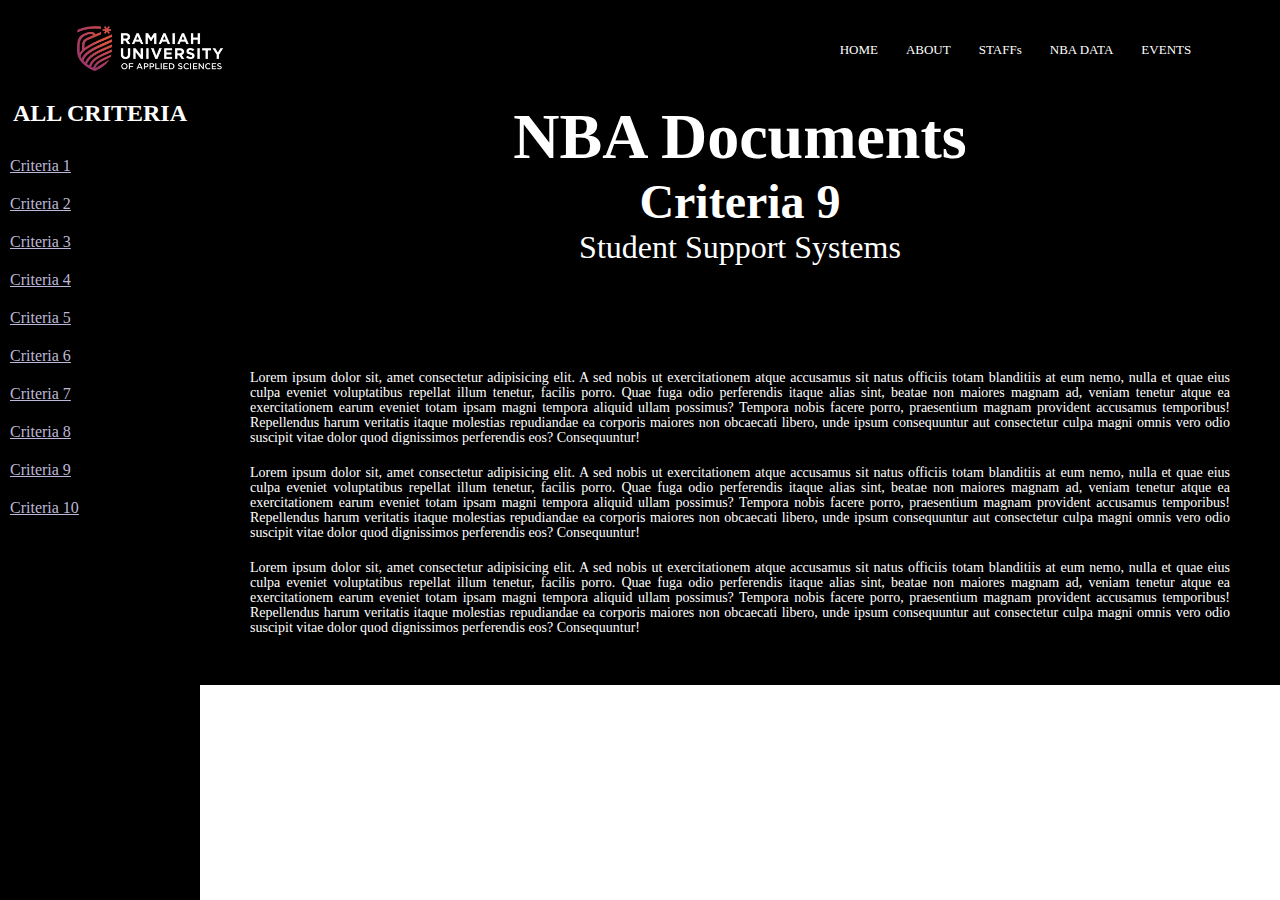
<file: NBA_cr9.html>
<!DOCTYPE html>
<html>
<head>
    	<meta name="viewport" content="width=device-width, 	initial-scale=1.0">
   	<title>Department Data Website</title>
	<link rel ="stylesheet" href ="style1.css">
</head>
<body>
	<section class="header">
		<nav>
			<a href="index.html"><img src="MSRUAS_logo.png"></a>
			<div class="nav-links">
				<ul>
					<li><a href="index.html">HOME</a></li>
					<li><a href="">ABOUT</a></li>
					<li><a href="">STAFFs</a></li>
					<li><a href="NBA_cr1.html">NBA DATA</a></li>
					<li><a href="">EVENTS</a></li>
				</ul>
			</div>
		</nav>

<div class="wrapper">
    <div class="sidebar">
        <h2>All Criteria</h2>
        <ul>
            <li><a href="NBA_cr1.html">Criteria 1</a></li>
            <li><a href="NBA_cr2.html">Criteria 2</a></li>
            <li><a href="NBA_cr3.html">Criteria 3</a></li>
            <li><a href="NBA_cr4.html">Criteria 4</a></li>
            <li><a href="NBA_cr5.html">Criteria 5</a></li>
            <li><a href="NBA_cr6.html">Criteria 6</a></li>
            <li><a href="NBA_cr7.html">Criteria 7</a></li>
		 <li><a href="NBA_cr8.html">Criteria 8</a></li>
		 <li><a href="NBA_cr9.html">Criteria 9</a></li>
		 <li><a href="NBA_cr10.html">Criteria 10</a></li>
        </ul> 
        
    </div>
    <div class="main_content">
        <div class="header">
		<h1>NBA Documents</h1>
		<h2> Criteria 9 </h2>
<p> Student Support Systems
 </p>	   
        </div>  
        <div class="info">
          <div>Lorem ipsum dolor sit, amet consectetur adipisicing elit. A sed nobis ut exercitationem atque accusamus sit natus officiis totam blanditiis at eum nemo, nulla et quae eius culpa eveniet voluptatibus repellat illum tenetur, facilis porro. Quae fuga odio perferendis itaque alias sint, beatae non maiores magnam ad, veniam tenetur atque ea exercitationem earum eveniet totam ipsam magni tempora aliquid ullam possimus? Tempora nobis facere porro, praesentium magnam provident accusamus temporibus! Repellendus harum veritatis itaque molestias repudiandae ea corporis maiores non obcaecati libero, unde ipsum consequuntur aut consectetur culpa magni omnis vero odio suscipit vitae dolor quod dignissimos perferendis eos? Consequuntur!</div>
          <div>Lorem ipsum dolor sit, amet consectetur adipisicing elit. A sed nobis ut exercitationem atque accusamus sit natus officiis totam blanditiis at eum nemo, nulla et quae eius culpa eveniet voluptatibus repellat illum tenetur, facilis porro. Quae fuga odio perferendis itaque alias sint, beatae non maiores magnam ad, veniam tenetur atque ea exercitationem earum eveniet totam ipsam magni tempora aliquid ullam possimus? Tempora nobis facere porro, praesentium magnam provident accusamus temporibus! Repellendus harum veritatis itaque molestias repudiandae ea corporis maiores non obcaecati libero, unde ipsum consequuntur aut consectetur culpa magni omnis vero odio suscipit vitae dolor quod dignissimos perferendis eos? Consequuntur!</div>
          <div>Lorem ipsum dolor sit, amet consectetur adipisicing elit. A sed nobis ut exercitationem atque accusamus sit natus officiis totam blanditiis at eum nemo, nulla et quae eius culpa eveniet voluptatibus repellat illum tenetur, facilis porro. Quae fuga odio perferendis itaque alias sint, beatae non maiores magnam ad, veniam tenetur atque ea exercitationem earum eveniet totam ipsam magni tempora aliquid ullam possimus? Tempora nobis facere porro, praesentium magnam provident accusamus temporibus! Repellendus harum veritatis itaque molestias repudiandae ea corporis maiores non obcaecati libero, unde ipsum consequuntur aut consectetur culpa magni omnis vero odio suscipit vitae dolor quod dignissimos perferendis eos? Consequuntur!</div>
      </div>
    </div>
</div></body>
</html>
</file>
<file: style.css>
*{
margin: 0;
padding: 0;
}

.header{
min-height:100vh;
width:100%;
background-image: linear-gradient(rgba(4,9,30,0.7), rgba(4,9,30,0.7)), url(banner.jpg);
backgraound-position: center;
background-size: cover;
position: relative;
}

nav{
display:flex;
padding: 2% 6%;
justify-contents: space-between;
align-items:center;
}

nav img{
width: 150px;
}

.nav-links{
flex:1;
text-align: right;
}

.nav-links ul li{
list-style: none;
display:inline-block;
padding:8px 12px;
position:relative;
}

.nav-links ul li a{
color: #fff;
text-decoration: none;
font-size:13px;
}

.nav-links ul li::after{
content: ' ';
width: 0%;
height: 2px;
background: #f44336;
display: block;
margin: auto;
transition: 0.5s;
}

.nav-links ul li:hover::after{
width: 100%;
}

.text-box{
width:90%;
color:#fff;
position: absolute;
top: 50%;
left: 0%;
transform: translate (-50%, -50%);
text-align: center;
}

.text-box h1{
font-size:52px;
}

.text-box p{
margin: 10px 0 40px;
color: #fff;
font-size:32px;
text-align: center;
}

.hero-btn{
display: inline-block;
text-decoration: none;
color: #fff;
border: 1px solid #fff;
padding: 1px 4px;
font-size: 14px;
background: transparent;
position: relative;
cursor: pointer;
}

.hero-btn:hover{
border: 1px solid #f44336;
background: #f44336;
transition: 1s;

}

.course {
width: 80%;
margin: auto;
text-align: center;
padding-top: 100px;

}

.course h1{
font-size: 36px;
font-weight: 600;

}

.course p{
color: #777;
font-size: 20px;
font-weight: 400;
line-height: 22px;
padding: 10px;
text-align: center;
}


.row{
margin-top: 5%;
display: flex;
justify-content: space-between;

}

.course-col{
flex-basis: 31%;
background: #fff3f3;
border-radius: 10px;
margin-bottom: 5%;
padding: 20px 12px;
box-sizing: border-box;
transition: 0.5s;
}

h3{
text-align: center;
font-weight: 600;
margin: 10px 0;

}
 .course-col: hover{
box-shadow: 0 0 20px 0px rgba(0,0,0,0.2);
}
</file>
<file: style1.css>
*{
margin: 0;
padding: 0;
}

.header{
min-height:30vh;
width:100%;
background-color: black; 
backgraound-position: center;
background-size: cover;
position: relative;
}

nav{
display:flex;
padding: 2% 6%;
justify-contents: space-between;
align-items:center;
}

nav img{
width: 150px;
}

.nav-links{
flex:1;
text-align: right;
}

.nav-links ul li{
list-style: none;
display:inline-block;
padding:8px 12px;
position:relative;
}

.nav-links ul li a{
color: #fff;
text-decoration: none;
font-size:13px;
}

.nav-links ul li::after{
content: ' ';
width: 0%;
height: 2px;
background: #f44336;
display: block;
margin: auto;
transition: 0.5s;
}

.nav-links ul li:hover::after{
width: 100%;
}


.wrapper{
  display: flex;
  position: relative;
}

.wrapper .sidebar{
  width: 200px;
  height: 100%;
  background: black;
  padding-top: 60px 
padding-bottom: 40px;
  position: fixed;
}

.wrapper .sidebar h2{
  color: #fff;
  text-transform: uppercase;
  text-align: center;
  margin-bottom: 20px;
}

.wrapper .sidebar ul li{
  padding: 10px;
}    

.wrapper .sidebar ul li a{
  color: #bdb8d7;
  display: block;
}

.wrapper .sidebar ul li a .fas{
  width: 25px;
}

.wrapper .sidebar ul li:hover{
  background-color: #594f8d;
}
    
.wrapper .sidebar ul li:hover a{
  color: #fff;
}
 

.wrapper .main_content{
  width: 100%;
  margin-left: 200px;
background: black;
}

.wrapper .main_content .header{
  padding-top: 0px;
  background: black;
 color: #fff;
text-align: center;
font-size: 32px;  
}

.wrapper .main_content .info{
  margin-top: 0px;
margin-bottom: 50px;
margin-right: 50px;
margin-left: 50px;
  color: #fff;
  line-height: 15px;
text-align: justify;
font-size: 14px;
background: black;
}

.wrapper .main_content .info div{
  margin-bottom: 20px;
background: black;
}
</file>
